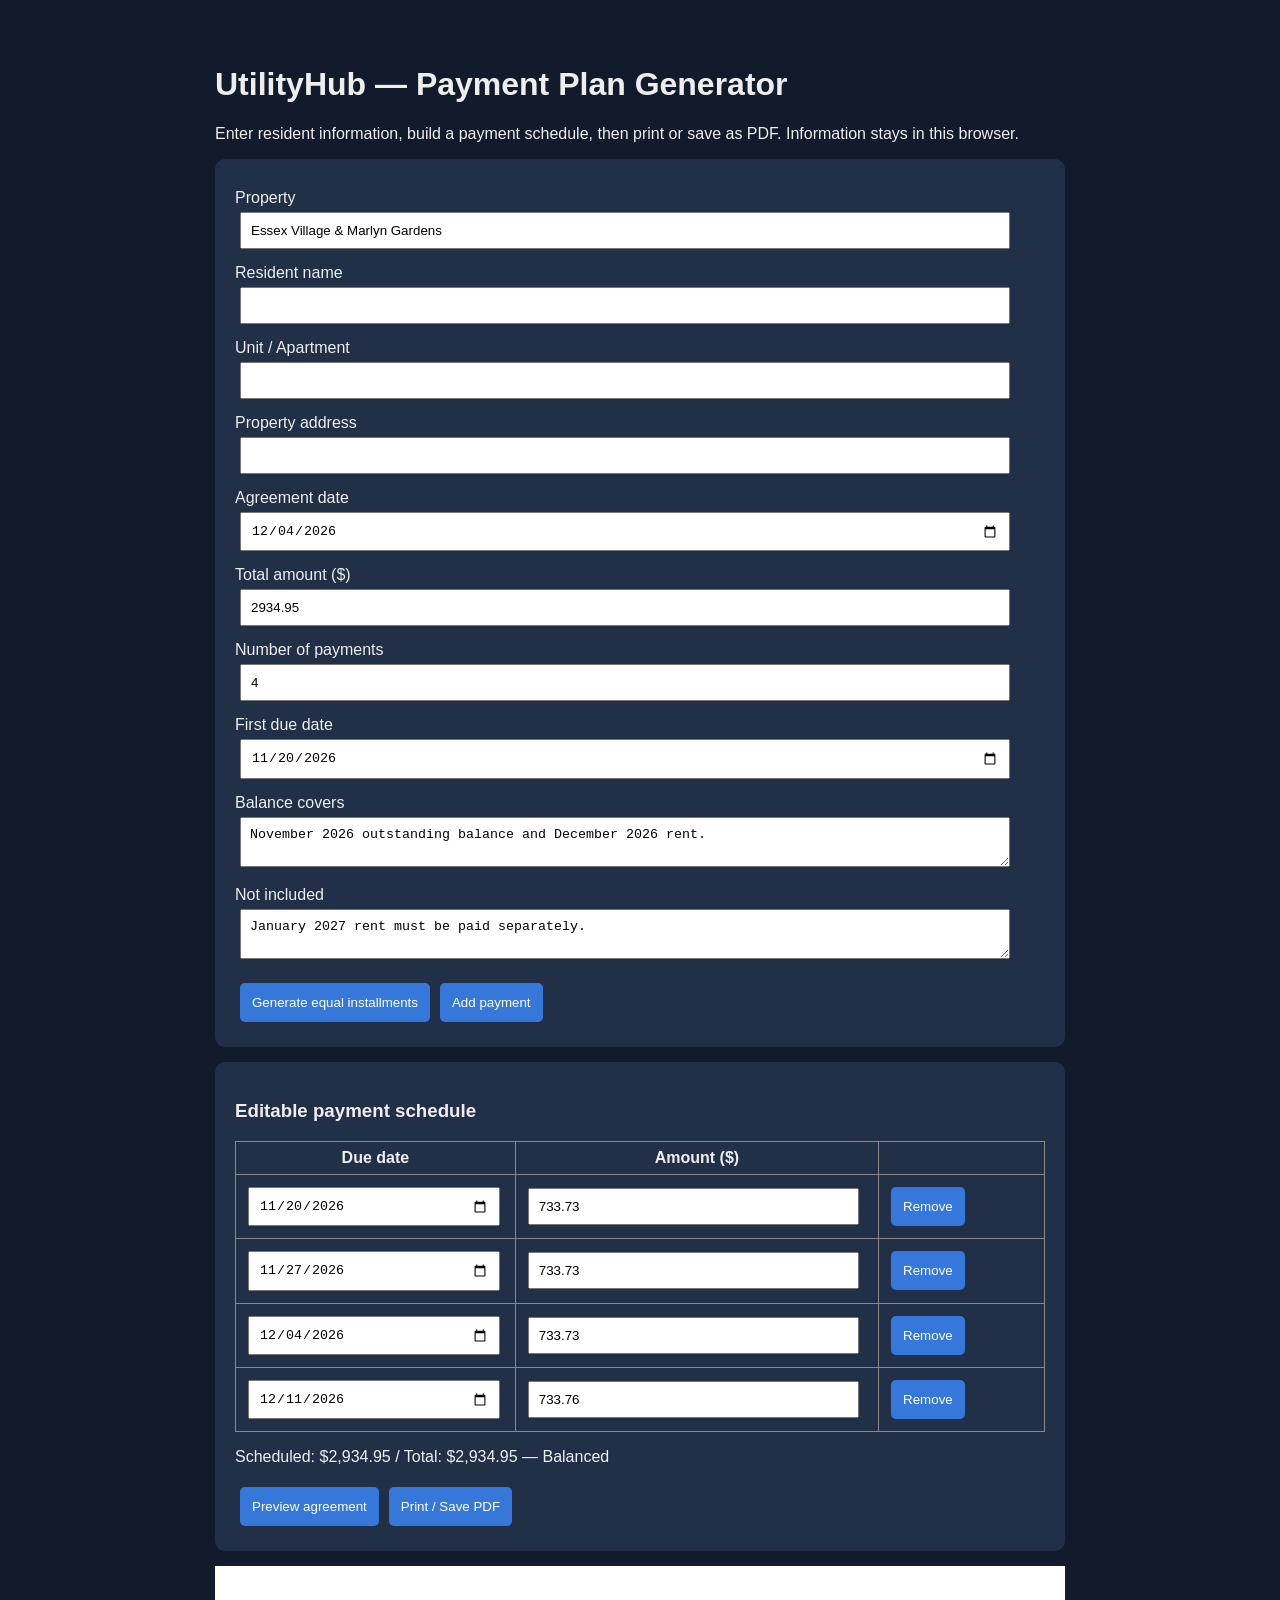
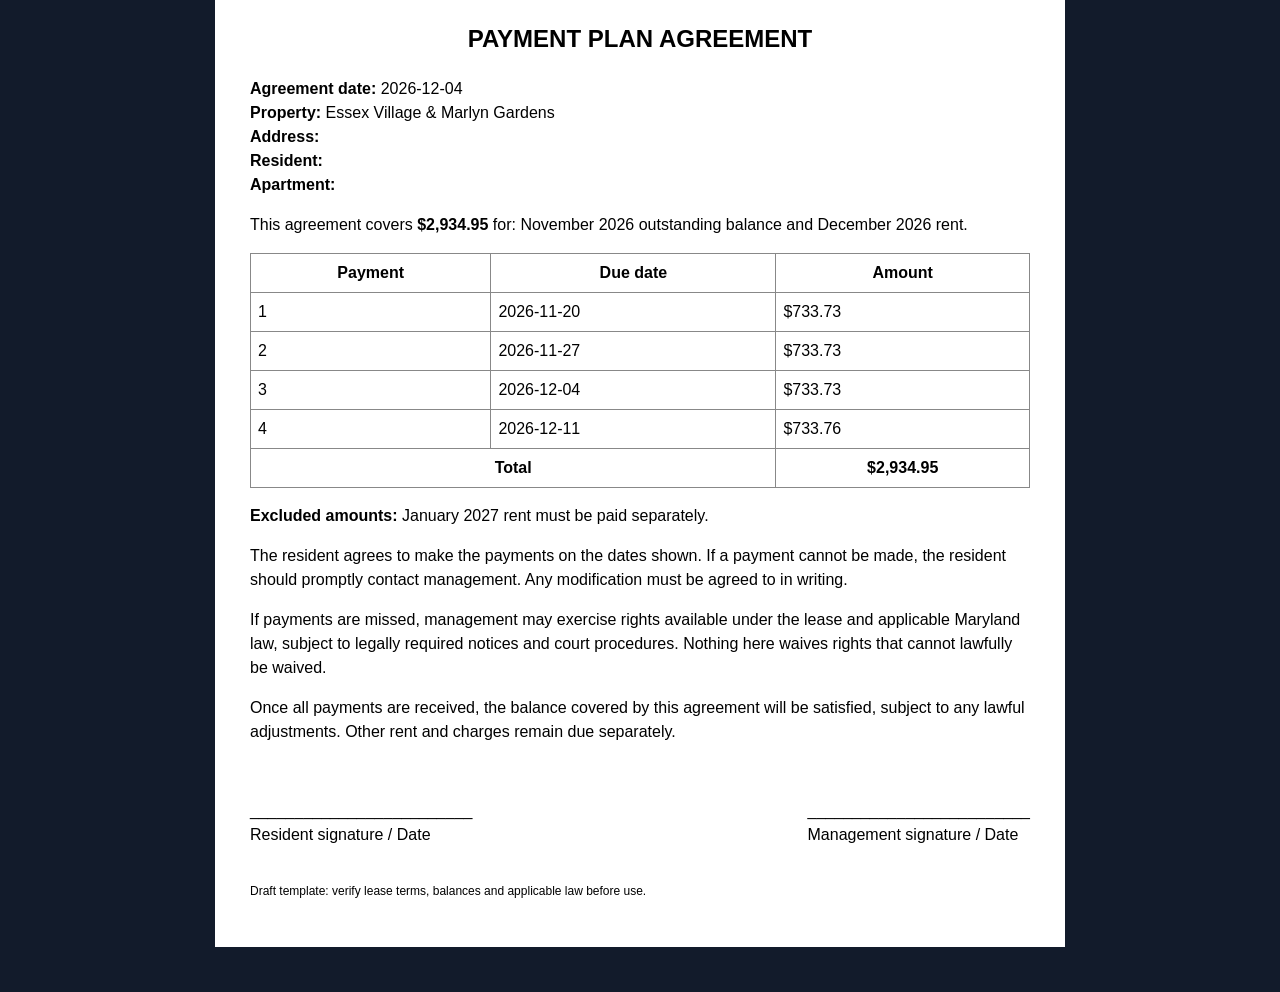
<file: UtilityHub/frontend/gadgets/payment-plan.html>
<!doctype html><html lang="en"><meta charset="utf-8"><title>Payment Plan Generator</title><style>body{font:16px Arial;background:#121b2b;color:#eee;max-width:850px;margin:30px auto;padding:15px}input,textarea{padding:9px;margin:5px;width:95%;box-sizing:border-box}label{display:block;margin:10px 0}button{padding:12px;background:#3678da;color:white;border:0;border-radius:5px;cursor:pointer;margin:5px}.panel{background:#223047;padding:20px;border-radius:10px;margin:15px 0}table{width:100%;border-collapse:collapse}td,th{border:1px solid #888;padding:7px}td input{width:95%}#document{background:white;color:black;padding:35px;line-height:1.5}#document p{color:black}.sign{margin-top:55px;display:flex;justify-content:space-between}@media print{body{background:white;margin:0;max-width:none}.editor{display:none}#document{padding:0}.panel{padding:0;background:white}@page{margin:0.7in}}</style><div class="editor"><h1>UtilityHub — Payment Plan Generator</h1><p>Enter resident information, build a payment schedule, then print or save as PDF. Information stays in this browser.</p><div class="panel"><label>Property <input id="property" value="Essex Village & Marlyn Gardens"></label><label>Resident name <input id="resident"></label><label>Unit / Apartment <input id="unit"></label><label>Property address <input id="address"></label><label>Agreement date <input type="date" id="date"></label><label>Total amount ($) <input type="number" step=".01" min=".01" id="total" value="2934.95"></label><label>Number of payments <input type="number" min="1" max="24" id="count" value="4"></label><label>First due date <input type="date" id="first" value="2026-11-20"></label><label>Balance covers <textarea id="covered">November 2026 outstanding balance and December 2026 rent.</textarea></label><label>Not included <textarea id="excluded">January 2027 rent must be paid separately.</textarea></label><button onclick="generate()">Generate equal installments</button><button onclick="addRow()">Add payment</button></div><div class="panel"><h3>Editable payment schedule</h3><table><thead><tr><th>Due date</th><th>Amount ($)</th><th></th></tr></thead><tbody id="rows"></tbody></table><p id="check"></p><button onclick="preview()">Preview agreement</button><button onclick="if(preview())print()">Print / Save PDF</button></div></div><div id="document"></div><script>
const el=id=>document.getElementById(id),val=id=>el(id).value,esc=s=>String(s).replace(/[&<>]/g,c=>({'&':'&amp;','<':'&lt;','>':'&gt;'}[c])),money=n=>(n/100).toLocaleString('en-US',{style:'currency',currency:'USD'}),cent=s=>Math.round(Number(s)*100);
function addRow(date='',amount=''){let r=document.createElement('tr');r.innerHTML='<td><input type="date" class="due"></td><td><input type="number" step=".01" min=".01" class="amount"></td><td><button type="button">Remove</button></td>';r.querySelector('.due').value=date;r.querySelector('.amount').value=amount;r.querySelector('button').onclick=()=>{r.remove();check()};r.querySelectorAll('input').forEach(x=>x.oninput=check);el('rows').append(r);check()}
function entries(){return [...el('rows').children].map(r=>({date:r.querySelector('.due').value,amount:cent(r.querySelector('.amount').value)}))}
function check(){let t=cent(val('total')),e=entries(),s=e.reduce((a,x)=>a+x.amount,0),ok=t>0&&e.length>0&&e.every(x=>x.date&&x.amount>0)&&s===t;el('check').textContent='Scheduled: '+money(s)+' / Total: '+money(t)+(ok?' — Balanced':' — Please correct amounts/dates');return ok}
function generate(){let n=Number(val('count')),t=cent(val('total')),first=val('first');if(!Number.isInteger(n)||n<1||n>24||t<=0||!first){alert('Enter a valid total, 1–24 payments, and first date.');return}el('rows').innerHTML='';let base=Math.floor(t/n);for(let i=0;i<n;i++){let d=new Date(first+'T12:00:00Z');d.setUTCDate(d.getUTCDate()+i*7);addRow(d.toISOString().slice(0,10),((i===n-1?t-base*(n-1):base)/100).toFixed(2))}preview()}
function preview(){if(!check()){alert('Payment amounts must equal the total, with valid dates.');return false}let e=entries(),t=cent(val('total'));el('document').innerHTML='<h2 style="text-align:center">PAYMENT PLAN AGREEMENT</h2><p><b>Agreement date:</b> '+esc(val('date'))+'<br><b>Property:</b> '+esc(val('property'))+'<br><b>Address:</b> '+esc(val('address'))+'<br><b>Resident:</b> '+esc(val('resident'))+'<br><b>Apartment:</b> '+esc(val('unit'))+'</p><p>This agreement covers <b>'+money(t)+'</b> for: '+esc(val('covered'))+'</p><table><tr><th>Payment</th><th>Due date</th><th>Amount</th></tr>'+e.map((x,i)=>'<tr><td>'+(i+1)+'</td><td>'+esc(x.date)+'</td><td>'+money(x.amount)+'</td></tr>').join('')+'<tr><th colspan="2">Total</th><th>'+money(t)+'</th></tr></table><p><b>Excluded amounts:</b> '+esc(val('excluded'))+'</p><p>The resident agrees to make the payments on the dates shown. If a payment cannot be made, the resident should promptly contact management. Any modification must be agreed to in writing.</p><p>If payments are missed, management may exercise rights available under the lease and applicable Maryland law, subject to legally required notices and court procedures. Nothing here waives rights that cannot lawfully be waived.</p><p>Once all payments are received, the balance covered by this agreement will be satisfied, subject to any lawful adjustments. Other rent and charges remain due separately.</p><div class="sign"><span>_________________________<br>Resident signature / Date</span><span>_________________________<br>Management signature / Date</span></div><p style="margin-top:35px;font-size:12px">Draft template: verify lease terms, balances and applicable law before use.</p>';return true}
el('date').value=new Date().toLocaleDateString('en-CA');el('total').oninput=check;generate();
</script></html>
</file>
